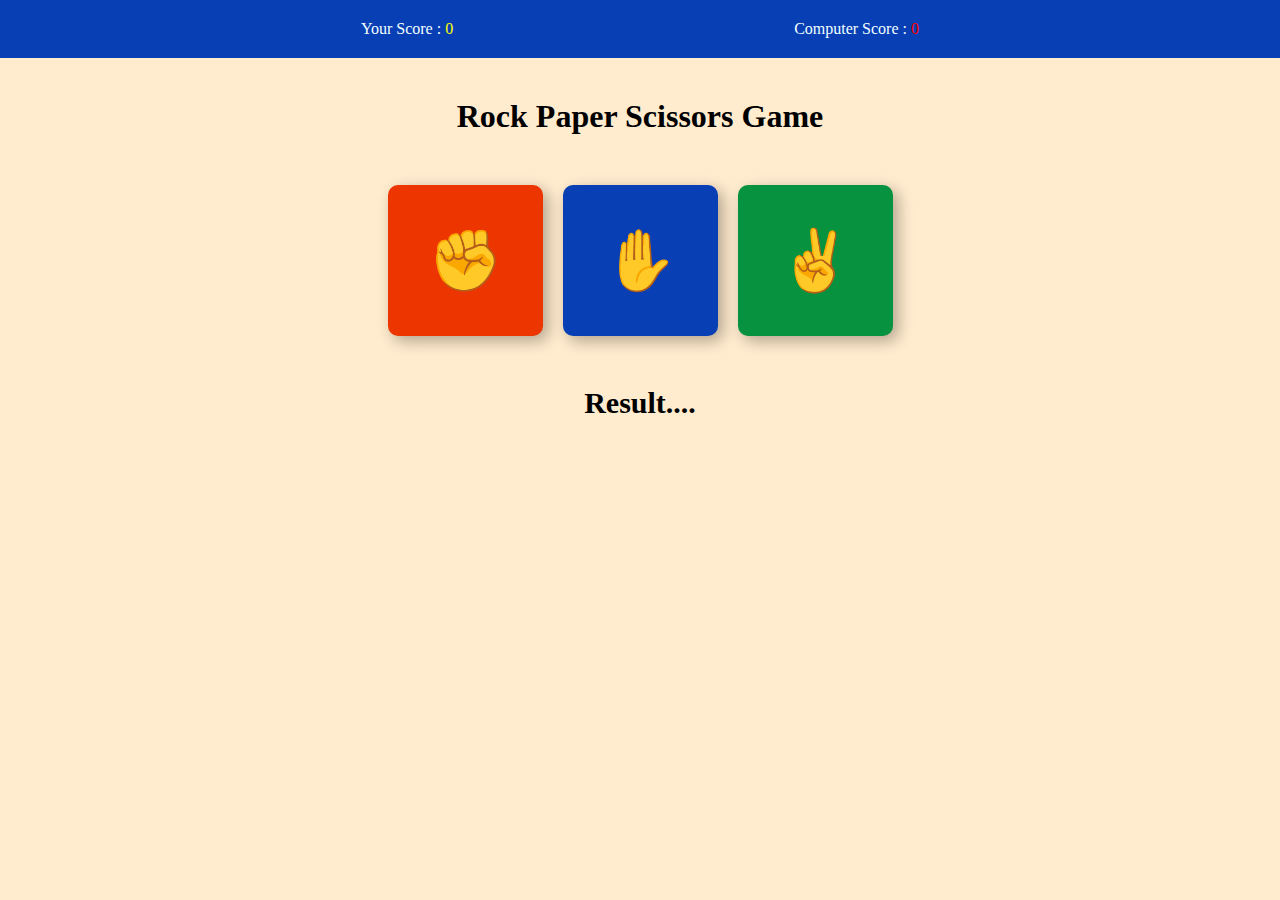
<file: index.html>
<!DOCTYPE html>
<html lang="en">
<head>
    <meta charset="UTF-8">
    <meta name="viewport" content="width=device-width, initial-scale=1.0">
    <title>Document</title>
    <link href="game.css" rel="stylesheet">
</head>
<body>

    <p class="score">
        <span>Your Score : <span id="your-score">0</span></span>
        <span>Computer Score : <span id="comp-score">0</span></span>
    </p>
     
    <h1 class="game-tag">Rock Paper Scissors Game</h1>

    <div class="symbols">
        <button id="rock" class="symbol ">&#x270A;</button>
        <button id="paper" class="symbol ">&#x270B;</button>
        <button id="scissors" class="symbol ">&#x270C;</button>
    </div>

    <p class="result">Result....</p>
     
    <script src="game.js" ></script>
</body>

</html>
</file>
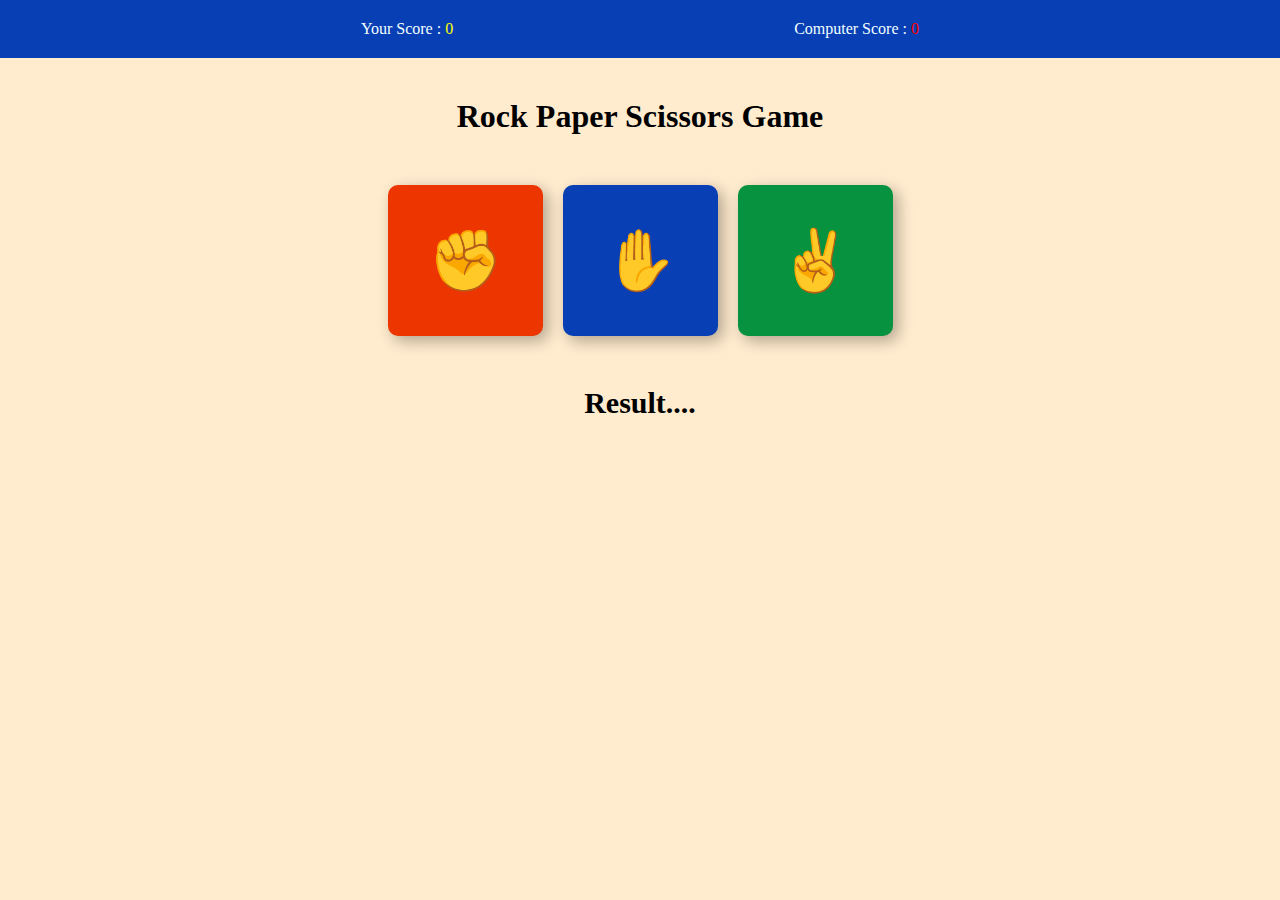
<file: game.html>
<!DOCTYPE html>
<html lang="en">
<head>
    <meta charset="UTF-8">
    <meta name="viewport" content="width=device-width, initial-scale=1.0">
    <title>Document</title>
    <link href="game.css" rel="stylesheet">
</head>
<body>

    <p class="score">
        <span>Your Score : <span id="your-score">0</span></span>
        <span>Computer Score : <span id="comp-score">0</span></span>
    </p>
     
    <h1 class="game-tag">Rock Paper Scissors Game</h1>

    <div class="symbols">
        <button id="rock" class="symbol ">&#x270A;</button>
        <button id="paper" class="symbol ">&#x270B;</button>
        <button id="scissors" class="symbol ">&#x270C;</button>
    </div>

    <p class="result">Result....</p>
     
    <script src="game.js" ></script>
</body>
</html>
</file>
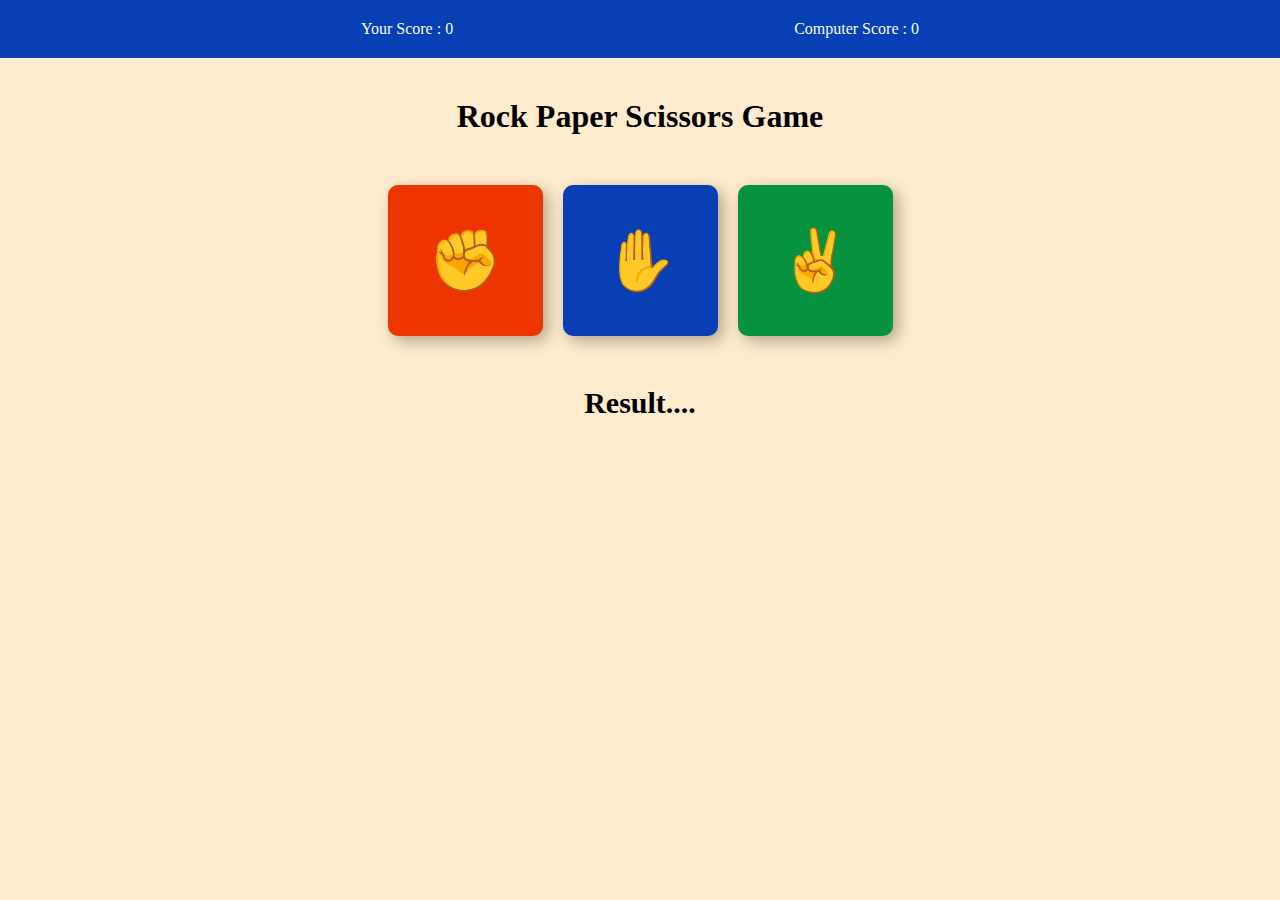
<file: Game/game.html>
<!DOCTYPE html>
<html lang="en">
<head>
    <meta charset="UTF-8">
    <meta name="viewport" content="width=device-width, initial-scale=1.0">
    <title>Document</title>
    <link href="game.css" rel="stylesheet">
</head>
<body>

    <p class="score">
        <span>Your Score : <span id="your-score">0</span></span>
        <span>Computer Score : <span id="comp-score">0</span></span>
    </p>
     
    <h1 class="game-tag">Rock Paper Scissors Game</h1>

    <div class="symbols">
        <button id="rock" class="symbol ">&#x270A;</button>
        <button id="paper" class="symbol ">&#x270B;</button>
        <button id="scissors" class="symbol ">&#x270C;</button>
    </div>

    <p class="result">Result....</p>
     
    <script src="game.js" ></script>
</body>
</html>
</file>
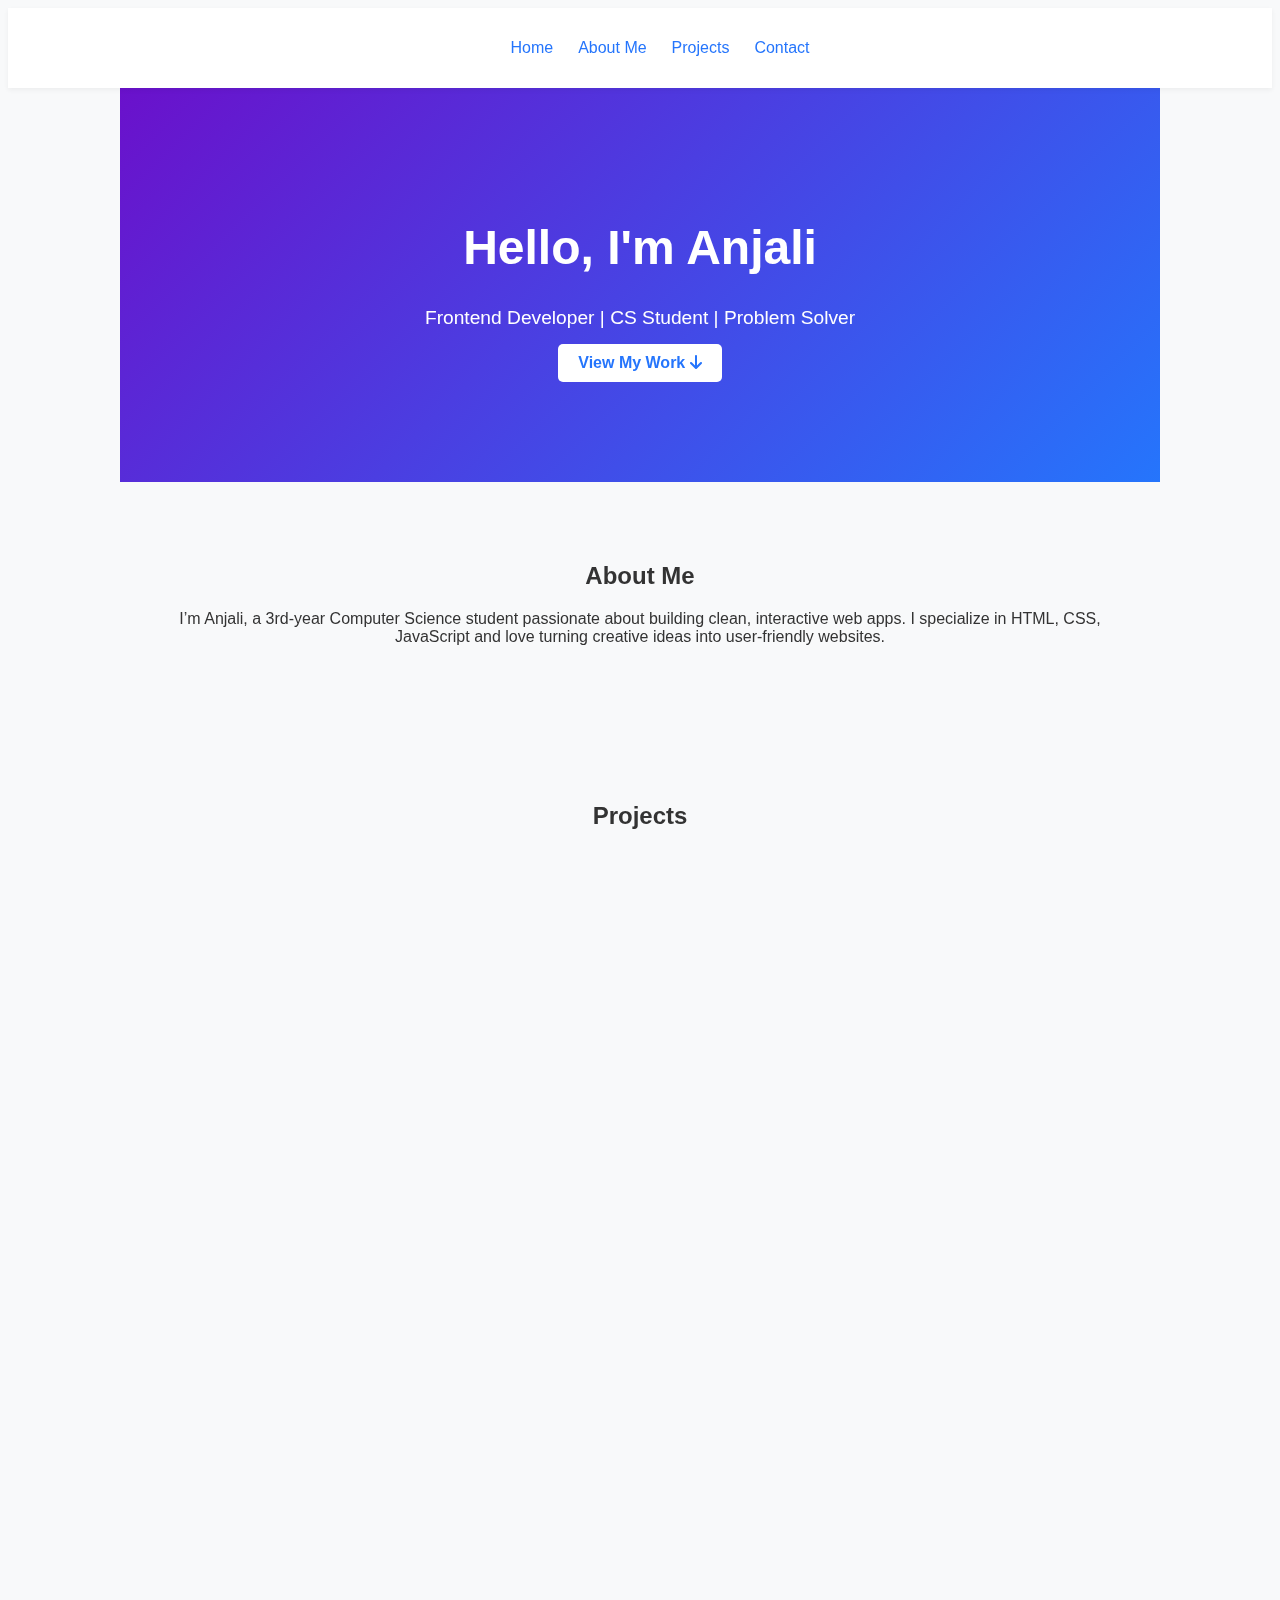
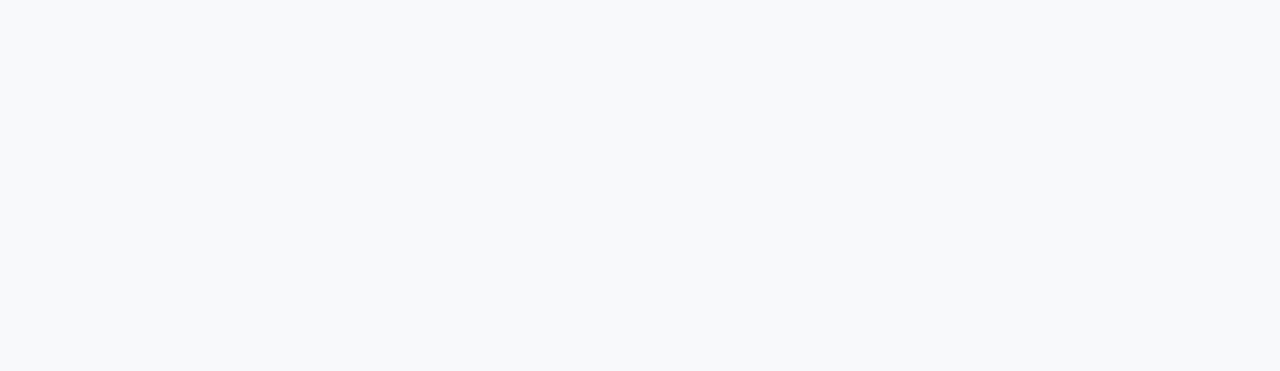
<file: mywebsite/newme.html>
<!DOCTYPE html>
<html lang="en">
<head>
  <meta charset="UTF-8" />
  <meta name="viewport" content="width=device-width, initial-scale=1.0" />
  <title>Anjali | Web Developer</title>
  <link rel="stylesheet" href="newme.css" />

  <!-- Font Awesome -->
  <link rel="stylesheet" href="https://cdnjs.cloudflare.com/ajax/libs/font-awesome/6.5.0/css/all.min.css" />

  <!-- AOS Animation Library -->
  <link href="https://unpkg.com/aos@2.3.1/dist/aos.css" rel="stylesheet" />
</head>
<body>

  <!-- Navbar -->
  <header class="navbar">
    <nav>
      <ul>
        <li><a href="#hero">Home</a></li>
        <li><a href="#about">About Me</a></li>
        <li><a href="#projects">Projects</a></li>
        <li><a href="#contact">Contact</a></li>
      </ul>
    </nav>
  </header>

  <!-- Hero Section -->
  <section id="hero" class="hero">
    <div class="hero-content" data-aos="fade-up">
      <h1>Hello, I'm Anjali</h1>
      <p>Frontend Developer | CS Student | Problem Solver</p>
      <a href="#projects" class="btn">View My Work <i class="fas fa-arrow-down"></i></a>
    </div>
 </section>

  <!-- About Section -->
  <section id="about" class="about" data-aos="fade-right">
    <h2>About Me</h2>
    <p>
      I’m Anjali, a 3rd-year Computer Science student passionate about building clean, interactive web apps.
      I specialize in HTML, CSS, JavaScript and love turning creative ideas into user-friendly websites.
    </p>
  </section>

<!-- Projects Section -->
<section id="projects" class="projects" data-aos="fade-up">
  <h2>Projects</h2>
  <div class="project-list">

    <!-- Project 1: Portfolio Website -->
    <div class="project-card" data-aos="zoom-in">
      <h3><i class="fas fa-globe"></i> Portfolio Website</h3>
      <p>A responsive  personal website to showcase my skills and achievements.</p>
      <a href="https://anjaligmssss.github.io/mywebsite/" target="_blank">View Project</a>
    </div>

    <!-- Project 2: Amazon Clone -->
    <!-- <div class="project-card" data-aos="zoom-in" data-aos-delay="100">
      <h3><i class="fab fa-amazon"></i> Amazon Clone</h3>
      <p> Amazon e-commerce clone built with HTML & CSS.</p>
      <a href="https://your-amazon-clone-link.com" target="_blank">View Project</a>
    </div> -->

    <!-- Placeholder for future real project -->
 <!-- <div class="project-card" data-aos="zoom-in" data-aos-delay="200">
      <h3><i class="fas fa-code"></i> [Next Project]</h3>
      <p>[Short description of your real project. Replace this block when ready]</p>
      <a href="#">Coming Soon</a>
    </div> -->

  </div>
</section>

 <!-- Query Section -->
<section id="query" class="query" data-aos="fade-up">
  <h2>Have a Question or Feedback?</h2>
  <form action="https://formspree.io/f/your-form-id" method="POST">
    <input type="text" placeholder="Your Name" required />
    <input type="email" placeholder="Your Email" required />
    <textarea rows="5" placeholder="Your Message" required></textarea>
    <button onclick="window.location.href='mailto:anjalisaini7000@gmail.com'">Send</button>
  </form>
</section>

     <!-- Contact -->
  <section id="contact" class="contact" data-aos="fade-up">
    <h2>Contact Me</h2>
    <p><i class="fas fa-envelope"></i> Email: anjalisaini7000@gmail.com</p>
    <!-- <p><i class="fab fa-linkedin"></i> <a href="https://www.linkedin.com/in/yourprofile" target="_blank">LinkedIn Profile</a></p>
    <p><i class="fab fa-github"></i> <a href="https://github.com/yourgithub" target="_blank">GitHub</a></p>
  </section> -->

  <footer>
    <p>&copy; 2025 Anjali | All rights reserved</p>
  </footer>

  <!-- AOS Script -->
  <script src="https://unpkg.com/aos@2.3.1/dist/aos.js"></script>
  <script>
    AOS.init({
      duration: 1000,
      once: true
    });
  </script>

 

</body>
</html>
</file>
<file: game.css>
*{
    padding : 0;
    margin : 0;
}

body {
    background-color: blanchedalmond;
    font-family:cursive;

}

/* ***********Score********** */
.score{
    display: flex;
    justify-content: space-evenly;
    align-items: center;
    padding: 20px;
    background-color: #093FB4;
    color: azure;
    font-size: medium;
    font-weight: 500;
}

#your-score{
    color: yellow;
}

#comp-score{
    color: red;
}

/* ***********Game Title********** */
.game-tag{
    text-align: center;
    padding: 40px 0;
    font-weight: bold;
}

/* ***********symbols********** */
.symbols{
    display : flex;
    justify-content: center;
    align-items: center;
}

.symbol{
    padding : 40px; 
    font-size: 60px;
    box-shadow: 5px 5px 15px rgba(0, 0, 0, 0.3);
    border-radius: 10px;
    margin: 10px;
    cursor: pointer;
    border: none;
}

.symbol:hover{
    opacity: 0.8;
}

#rock{
    background-color: #ED3500;
}

#paper{
    background-color: #093FB4;
}

#scissors{
    background-color: #06923E;
}

/* ***********Result********** */

.result{
    font-weight: bold;
    padding: 40px 0;
    text-align: center;
    font-size: 30px;
}
</file>
<file: Game/game.css>
*{
    padding : 0;
    margin : 0;
}

body {
    background-color: blanchedalmond;
    font-family:cursive;

}

/* ***********Score********** */
.score{
    display: flex;
    justify-content: space-evenly;
    align-items: center;
    padding: 20px;
    background-color: #093FB4;
    color: azure;
    font-size: medium;
    font-weight: 500;
}

.your-score{
    color: yellow;
}

.comp-score{
    color: red;
}

/* ***********Game Title********** */
.game-tag{
    text-align: center;
    padding: 40px 0;
    font-weight: bold;
}

/* ***********symbols********** */
.symbols{
    display : flex;
    justify-content: center;
    align-items: center;
}

.symbol{
    padding : 40px; 
    font-size: 60px;
    box-shadow: 5px 5px 15px rgba(0, 0, 0, 0.3);
    border-radius: 10px;
    margin: 10px;
    cursor: pointer;
    border: none;
}

.symbol:hover{
    opacity: 0.8;
}

#rock{
    background-color: #ED3500;
}

#paper{
    background-color: #093FB4;
}

#scissors{
    background-color: #06923E;
}

/* ***********Result********** */

.result{
    font-weight: bold;
    padding: 40px 0;
    text-align: center;
    font-size: 30px;
}
</file>
<file: mywebsite/newme.css>
body {
  font-family: 'Poppins', sans-serif;
  background-color: #f8f9fa;
  color: #333;
  scroll-behavior: smooth;
}

a {
  text-decoration: none;
  color: #2575fc;
}

a:hover {
  text-decoration: underline;
}

.navbar {
  background-color: #fff;
  padding: 15px 30px;
  box-shadow: 0 2px 5px rgba(0,0,0,0.05);
  position: sticky;
  top: 0;
  z-index: 100;
}

.navbar ul {
  display: flex;
  justify-content: center;
  gap: 25px;
  list-style: none;
}

.hero {
  background: linear-gradient(135deg, #6a11cb, #2575fc);
  color: white;
  padding: 100px 20px;
  text-align: center;
}

.hero h1 {
  font-size: 3rem;
}

.hero p {
  font-size: 1.2rem;
  margin: 15px 0;
}

.btn {
  background-color: white;
  color: #2575fc;
  padding: 10px 20px;
  border-radius: 5px;
  font-weight: bold;
  display: inline-block;
  transition: background 0.3s;
}

.btn:hover {
  background-color: #f0f0f0;
}

/* Sections */
section {
  padding: 60px 20px;
  max-width: 1000px;
  margin: auto;
  text-align: center;
}

.project-list {
  display: grid;
  grid-template-columns: repeat(auto-fit, minmax(260px, 1fr));
  gap: 20px;
  margin-top: 30px;
}

.project-card {
  background: #fff;
  padding: 20px;
  border-radius: 12px;
  box-shadow: 0 2px 10px rgba(0,0,0,0.05);
  transition: transform 0.2s;
}

.project-card:hover {
  transform: scale(1.03);
}

.project-card h3 {
  margin-bottom: 10px;
}

footer {
  padding: 20px;
  background: #eee;
  font-size: 0.9rem;
}

.query {
  background: #f1f5f9;
  padding: 60px 20px;
  text-align: center;
}

.query form {
  max-width: 600px;
  margin: 30px auto 0;
  display: flex;
  flex-direction: column;
  gap: 15px;
}

.query input,
.query textarea {
  padding: 12px;
  border: 1px solid #ccc;
  border-radius: 6px;
  font-size: 1rem;
  resize: vertical;
}

.query button {
  padding: 12px;
  background-color: #2575fc;
  color: white;
  font-weight: bold;
  border: none;
  border-radius: 6px;
  cursor: pointer;
  transition: background 0.3s;
}

.query button:hover {
  background-color: #1a5ed9;
}
</file>
